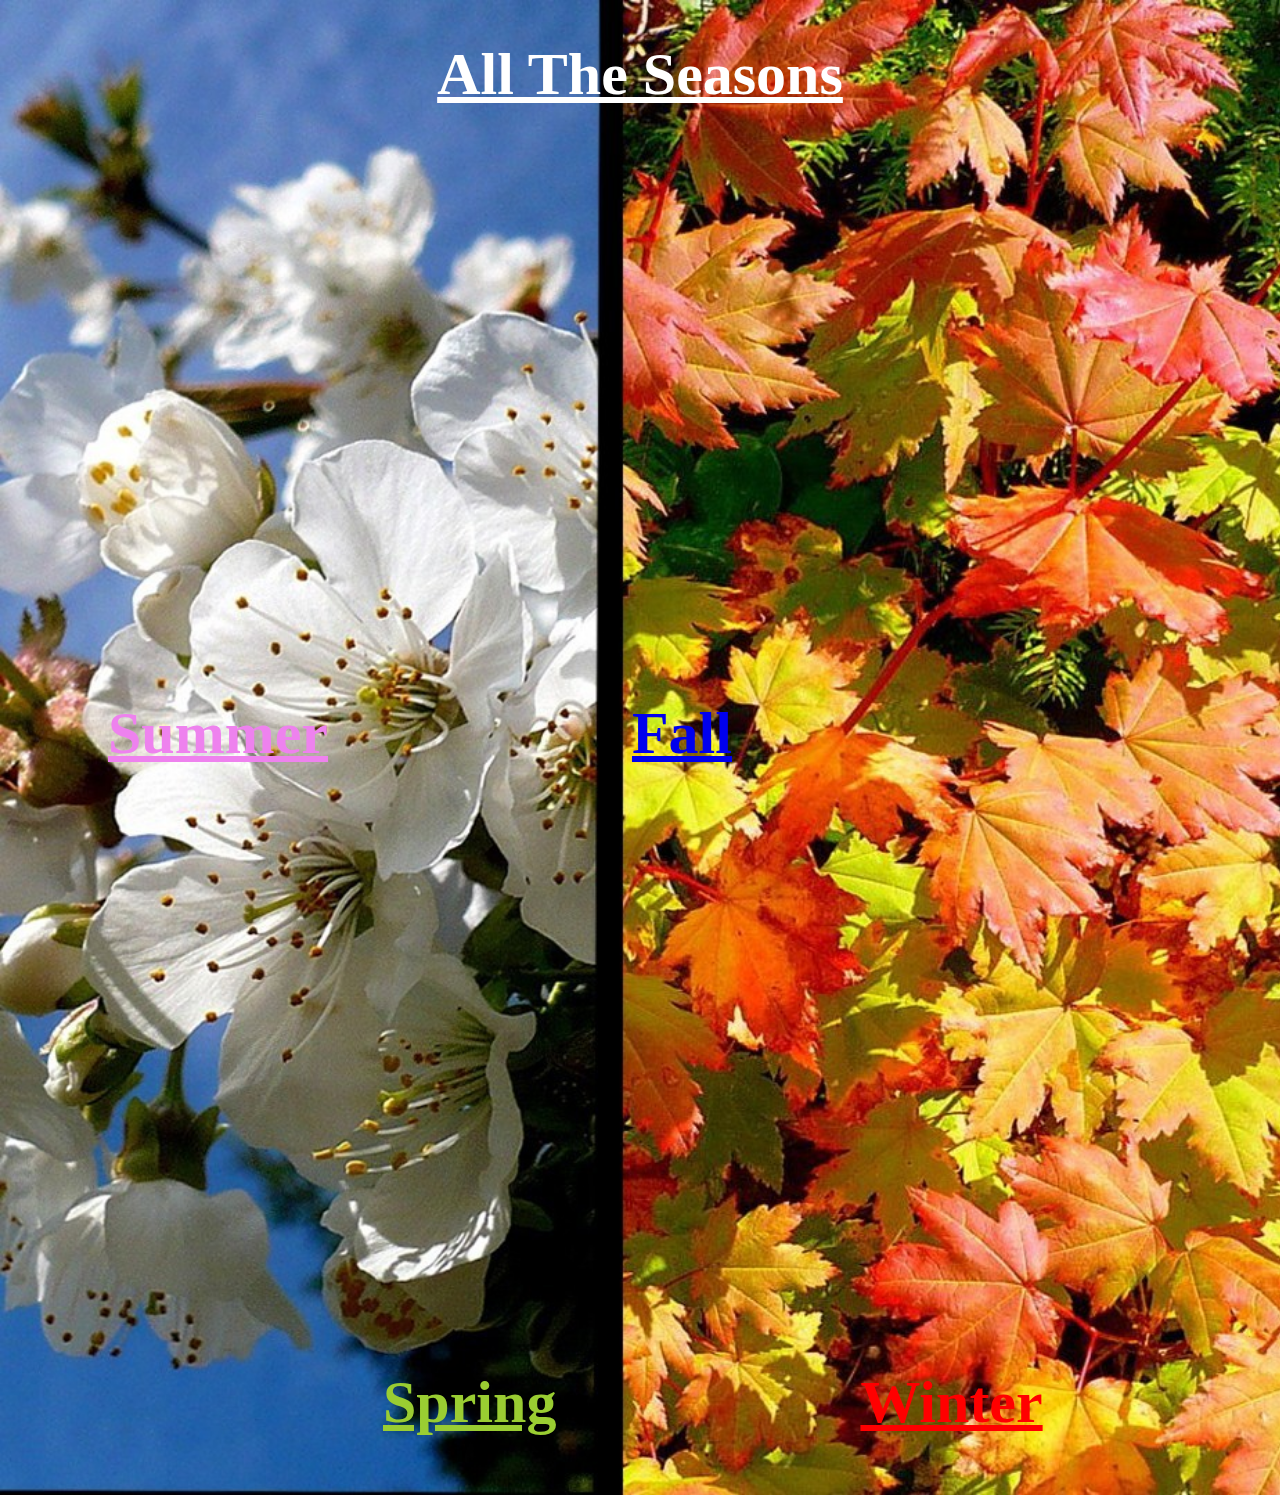
<file: index.html>
<!DOCTYPE html>
<html>
    <head>
        <title>SEASONS</title>

        <link rel="stylesheet" href="season.css">
    </head>
    <body>
        <h1><u>All The Seasons</u></h1> 
        <div class="box">
            <h2><a href="Summer.html" class="sum">Summer</a></h2>
        </div>
        <div class="box">
            <h2><a href="Fall.html">Fall</a></h2>
        </div>
        <div class="box">
            <h2><a href="Spring.html" class="spring">Spring</a></h2>
        </div>
        <div class="box">
            <h2><a href="Winter.html" class="winter">Winter</a></h2>
        </div>
    </body>
</html>
</file>
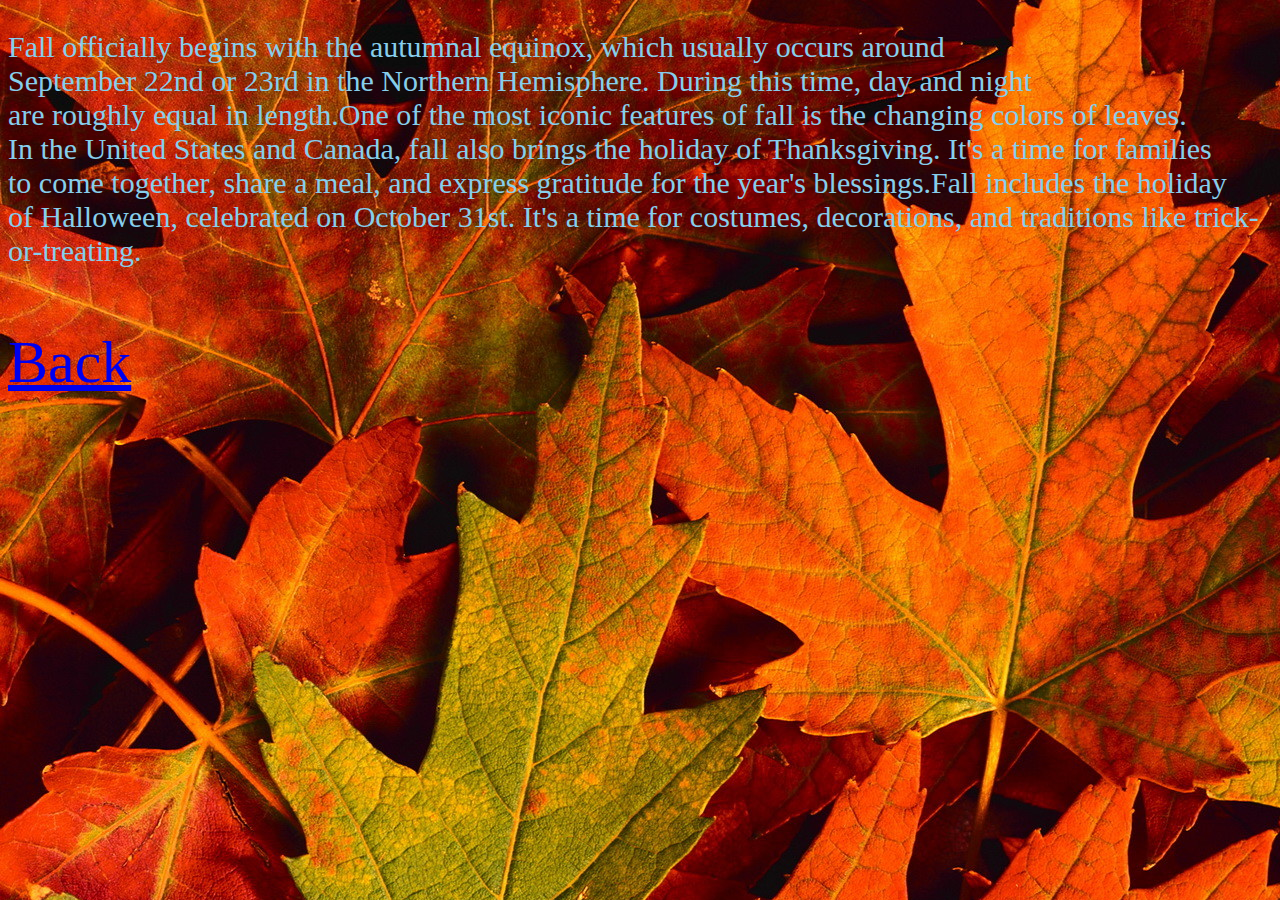
<file: Fall.html>
<!DOCTYPE html>
<html>
    <head>
        <title>Fall</title>
        <link rel="stylesheet" href="Fall.css">
    </head>
    <body>
        <h1></h1>
        <div class="Align">
            <p> Fall officially begins with the autumnal equinox, which usually occurs around<br>
                 September 22nd or 23rd in the Northern Hemisphere. During this time, day and night<br>
                  are roughly equal in length.One of the most iconic features of fall is the changing colors of leaves.<br>
                  In the United States and Canada, fall also brings the holiday of Thanksgiving. It's a time for families<br>
                   to come together, share a meal, and express gratitude for the year's blessings.Fall includes the holiday<br> of Halloween,
                    celebrated on October 31st. It's a time for costumes, decorations, and traditions like trick-or-treating.</p>
        </div>
        <div class="Back">
            <a href="index.html"> <p>Back</p></a>
           </div>
        
    </body>
</html>
</file>
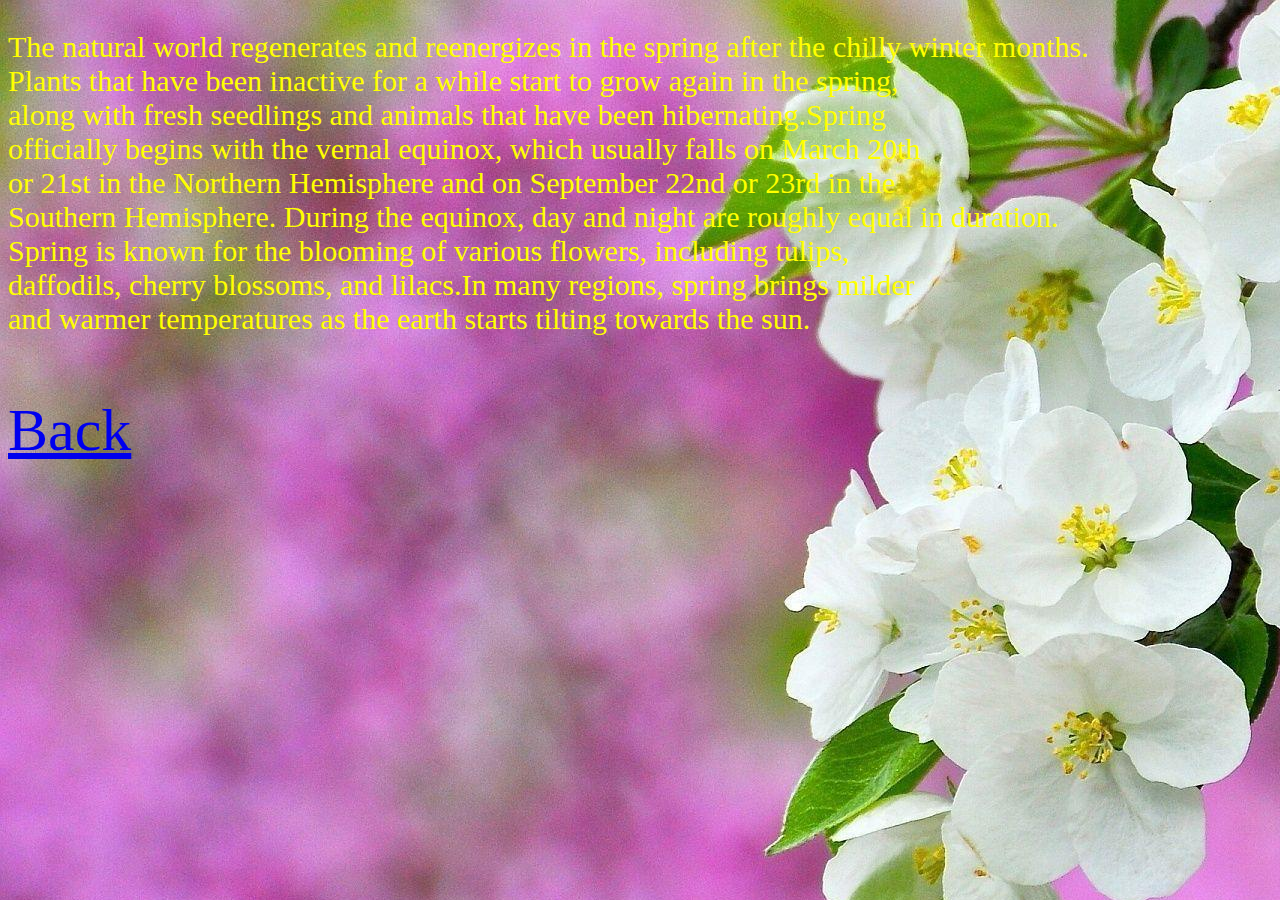
<file: Spring.html>
<!DOCTYPE html>
<html>
    <head>
        <title>Spring</title>
        <link rel="stylesheet" href="Spring.css">
    </head>
    <body>
        <h1></h1>
        <div class="Align">
            <p>The natural world regenerates and reenergizes in the spring after the chilly winter months.<br>Plants that have been inactive for a while start to grow again in the spring,
                <br>along with fresh seedlings and animals that have been hibernating.Spring <br>officially begins with the vernal equinox, which usually falls on March 20th <br>or 21st in the Northern Hemisphere and on September 22nd or 23rd in the <br>
                Southern Hemisphere. During the equinox, day and night are roughly equal in duration. <br>Spring is known for the blooming of various flowers, including tulips, 
                <br>daffodils, cherry blossoms, and lilacs.In many regions, spring brings milder <br>and warmer temperatures as the earth starts tilting towards the sun.</p>
                <div class="Back">
                    <a href="index.html"> <p>Back</p></a>
                   </div>
    </body>
</html>
</file>
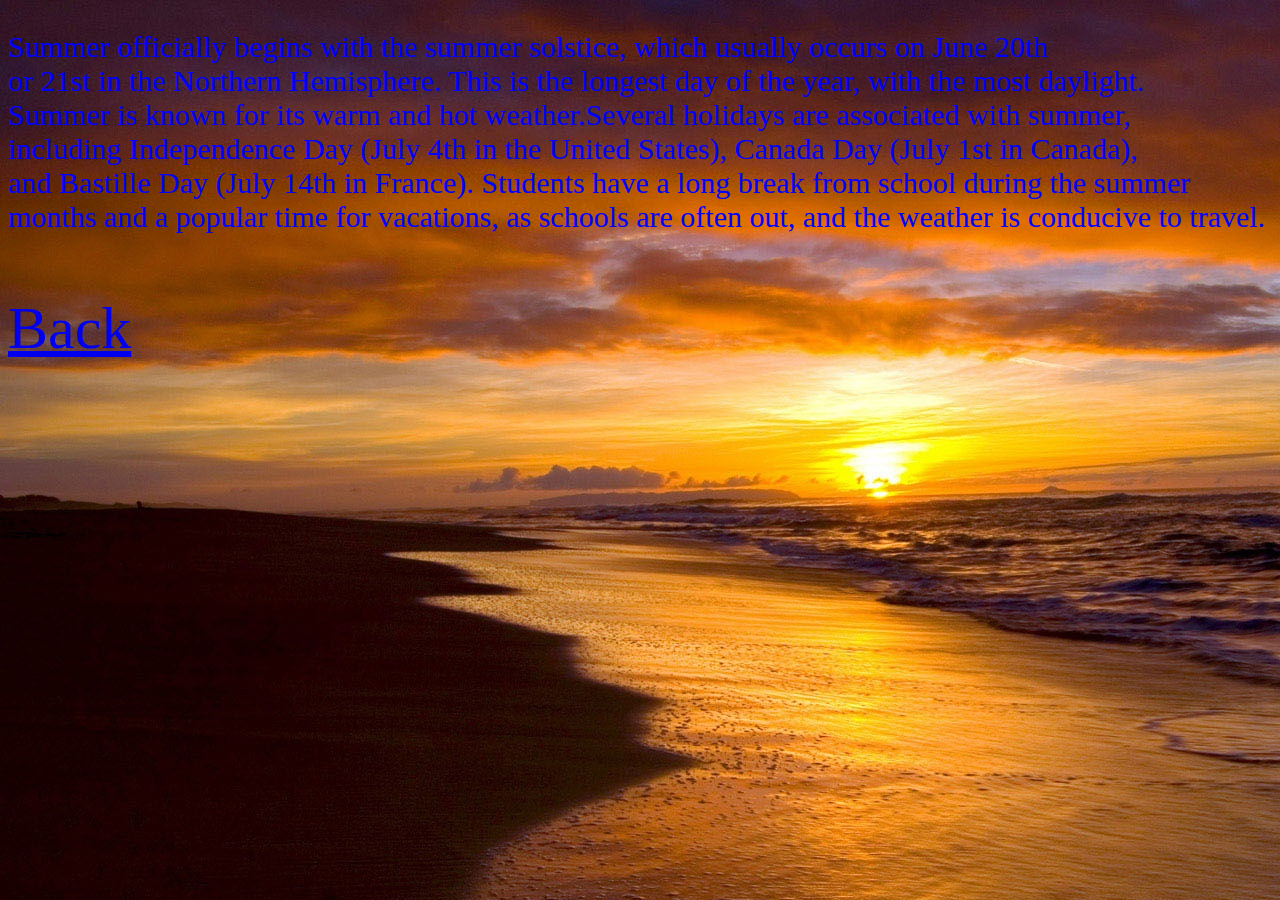
<file: Summer.html>
<!DOCTYPE html>
<html>
    <head>
        <title>Summer</title>
        <link rel="stylesheet" href="Summer.css">
    </head>
    <body>
        <h1></h1>
        <div class="Align">
            <p>Summer officially begins with the summer solstice, which usually occurs on June 20th <br>
                or 21st in the Northern Hemisphere. This is the longest day of the year, with the most daylight.<br>
                Summer is known for its warm and hot weather.Several holidays are associated with summer, <br>
                including Independence Day (July 4th in the United States), Canada Day (July 1st in Canada), <br>and Bastille Day (July 14th in France).
                Students have a long break from school during the summer <br>months and a popular time for vacations, 
                as schools are often out, and the weather is conducive to travel.</p>
        </div>
       <div class="Back">
        <a href="index.html"> <p>Back</p></a>
       </div>
        
    </body>
</html>
</file>
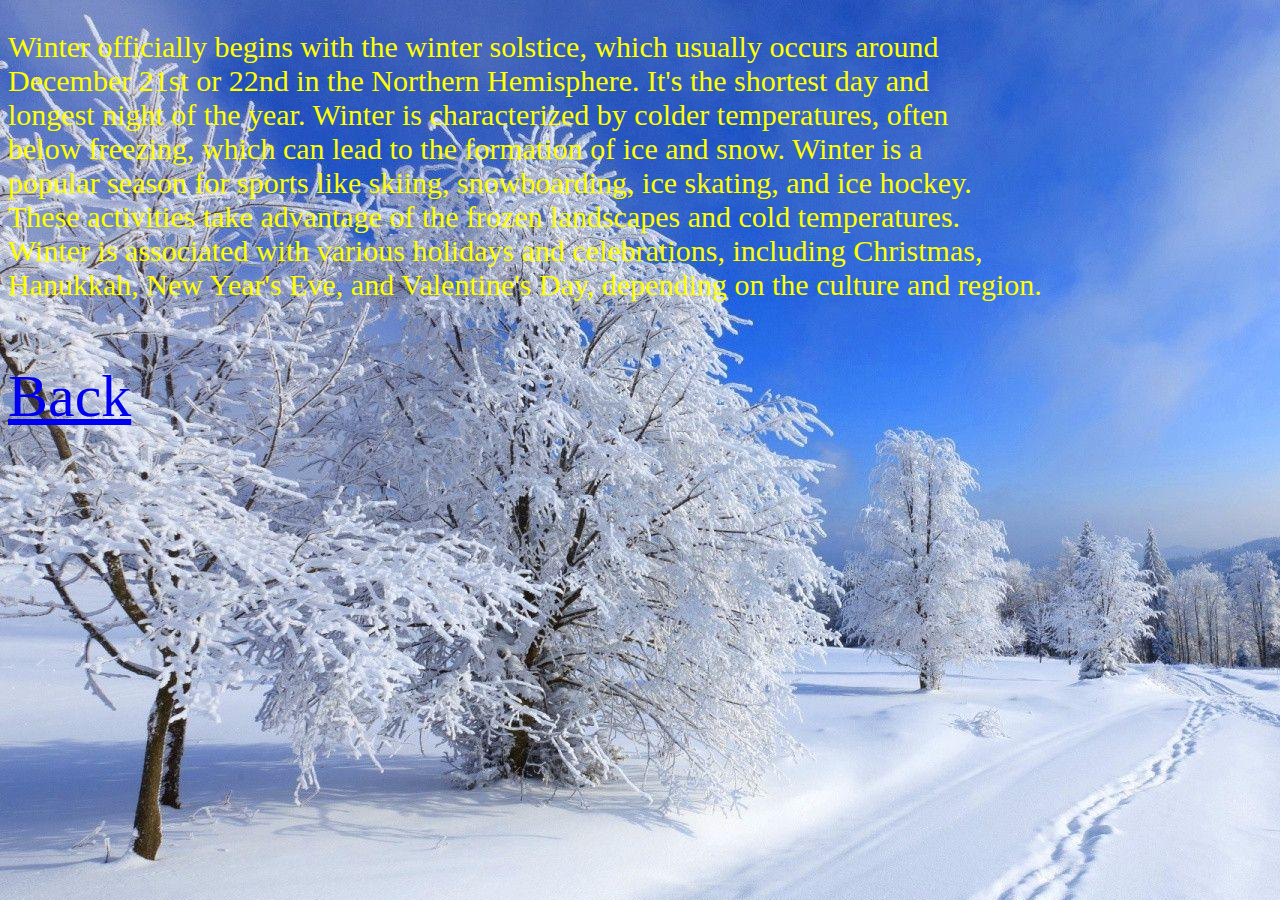
<file: Winter.html>
<!DOCTYPE html>
<html>
    <head>
        <title>Winter</title>
        <link rel="stylesheet" href="Winter.css">
    </head>
    <body>
        <h1></h1>
        <div class="Align">
            <p>Winter officially begins with the winter solstice, which usually occurs around <br>
                December 21st or 22nd in the Northern Hemisphere. It's the shortest day and<br>
                 longest night of the year. Winter is characterized by colder temperatures, often <br>
                 below freezing, which can lead to the formation of ice and snow. Winter is a<br>
                  popular season for sports like skiing, snowboarding, ice skating, and ice hockey. <br>
                  These activities take advantage of the frozen landscapes and cold temperatures.<br>
                  Winter is associated with various holidays and celebrations, including Christmas,<br>
                   Hanukkah, New Year's Eve, and Valentine's Day, depending on the culture and region.</p>
        </div>
        <div class="Back">
            <a href="index.html"> <p>Back</p></a>
           </div>
        
    </body>
</html>
</file>
<file: season.css>
h1{
    text-align: center;
    color: white;
    font-size: 60px;

}
body{
    background-image: url(4\ seasonss.jpg);
    background-repeat: no-repeat;
    background-size: cover;
}
h2{
    font-size: 60px;
}
.sum {
    color: violet;
    margin-left: 100px;
    margin-right: 300px;
}

.fall{
    color: skyblue;
}
.spring{
    color: yellowgreen;
    margin-left: 375px;
}
.winter{
    color: red;
    margin-left: 300px;
}
.box{
    display: inline-block;
    margin-top: 500px;
}
a{
    width: 1px;
}
</file>
<file: Fall.css>
body{
    background-image: url(fall2.jpg);
}
.Align{
    color: skyblue;
    font-size: 30px;
}
.Back{
    font-size: 60px;
}
</file>
<file: Spring.css>
body{
    background-image: url(spring.jpg);
}
.Align{
    color: yellow;
    font-size: 30px;
    
}
.Back{
    font-size: 60px;
}
</file>
<file: Summer.css>
body{
    background-image: url(summer3.jpg);
    
}
.Align{
    color: blue;
    font-size: 30px;
}
.Back{
    font-size: 60px;
    
}
</file>
<file: Winter.css>
body{
    background-image: url(winter.jpg);
}
.Align{
font-size: 30px;
color: yellow;
}
.Back{
    font-size: 60px;
}
</file>
